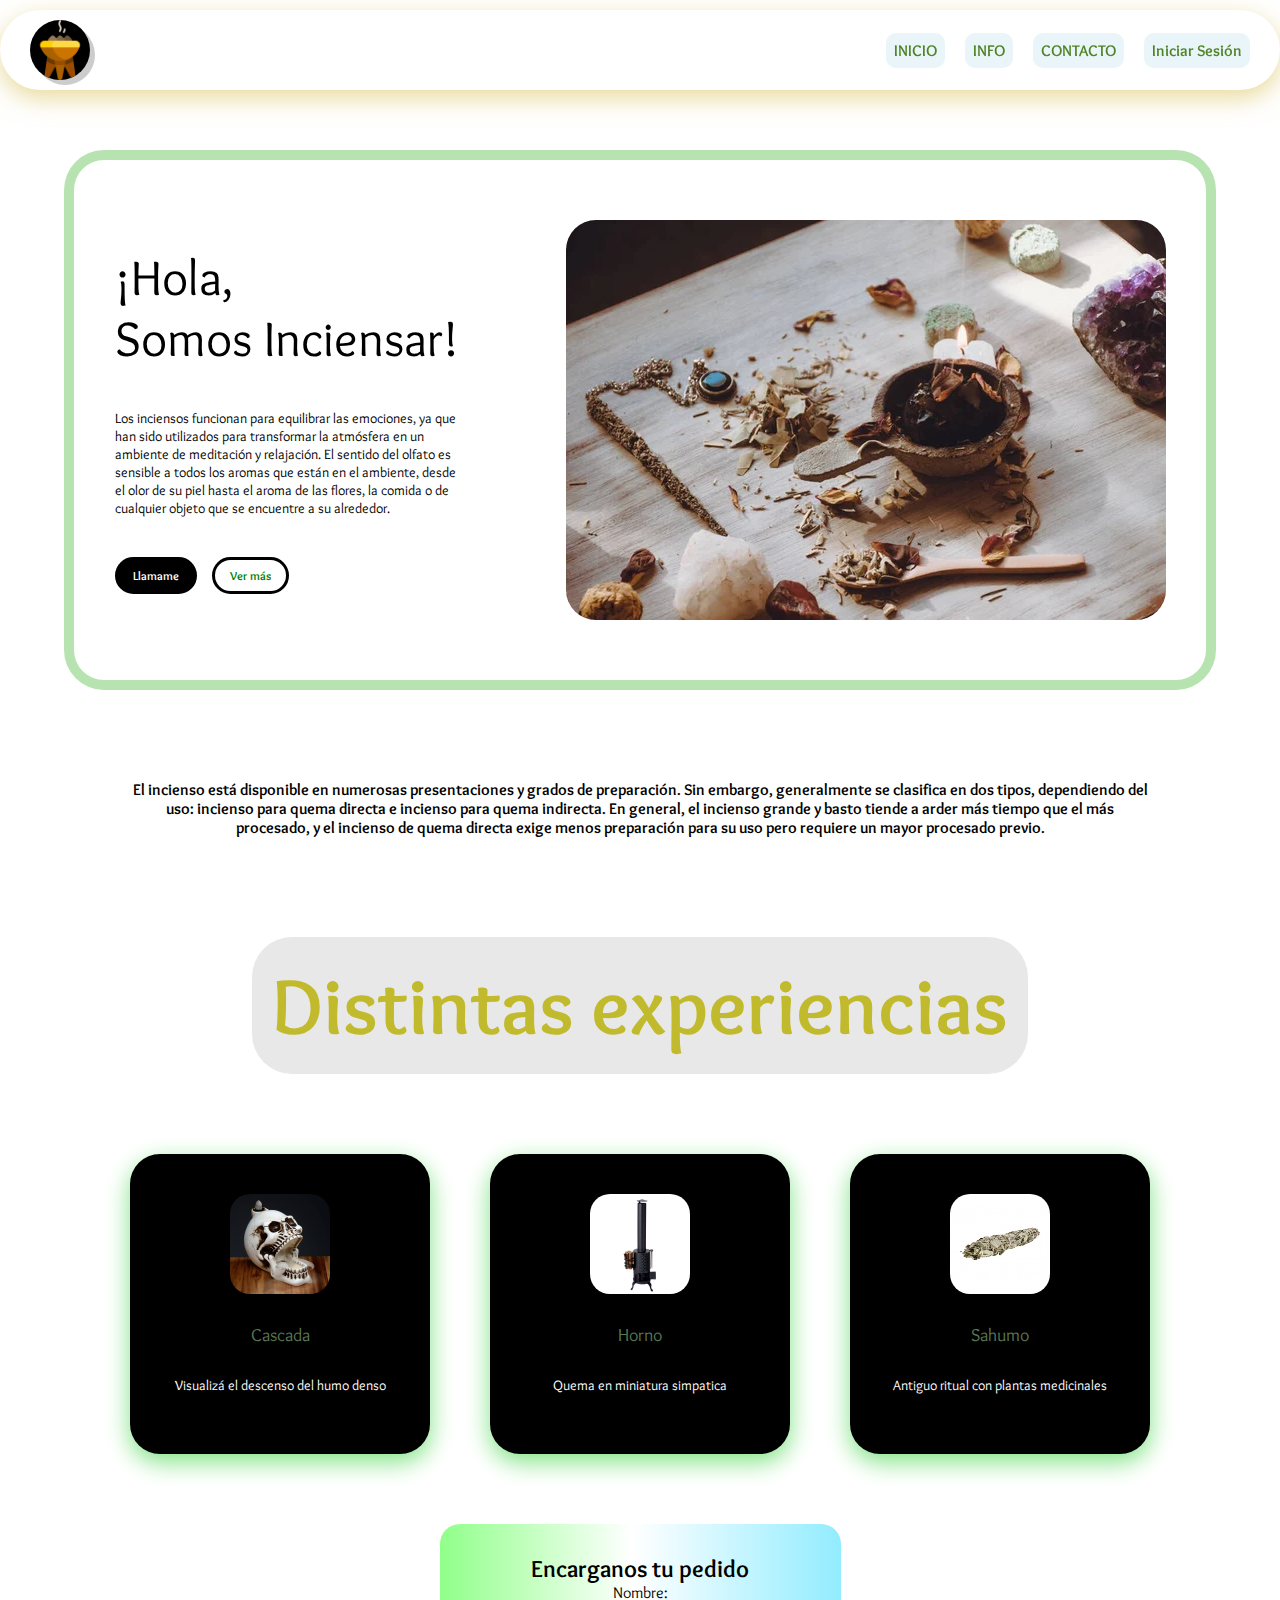
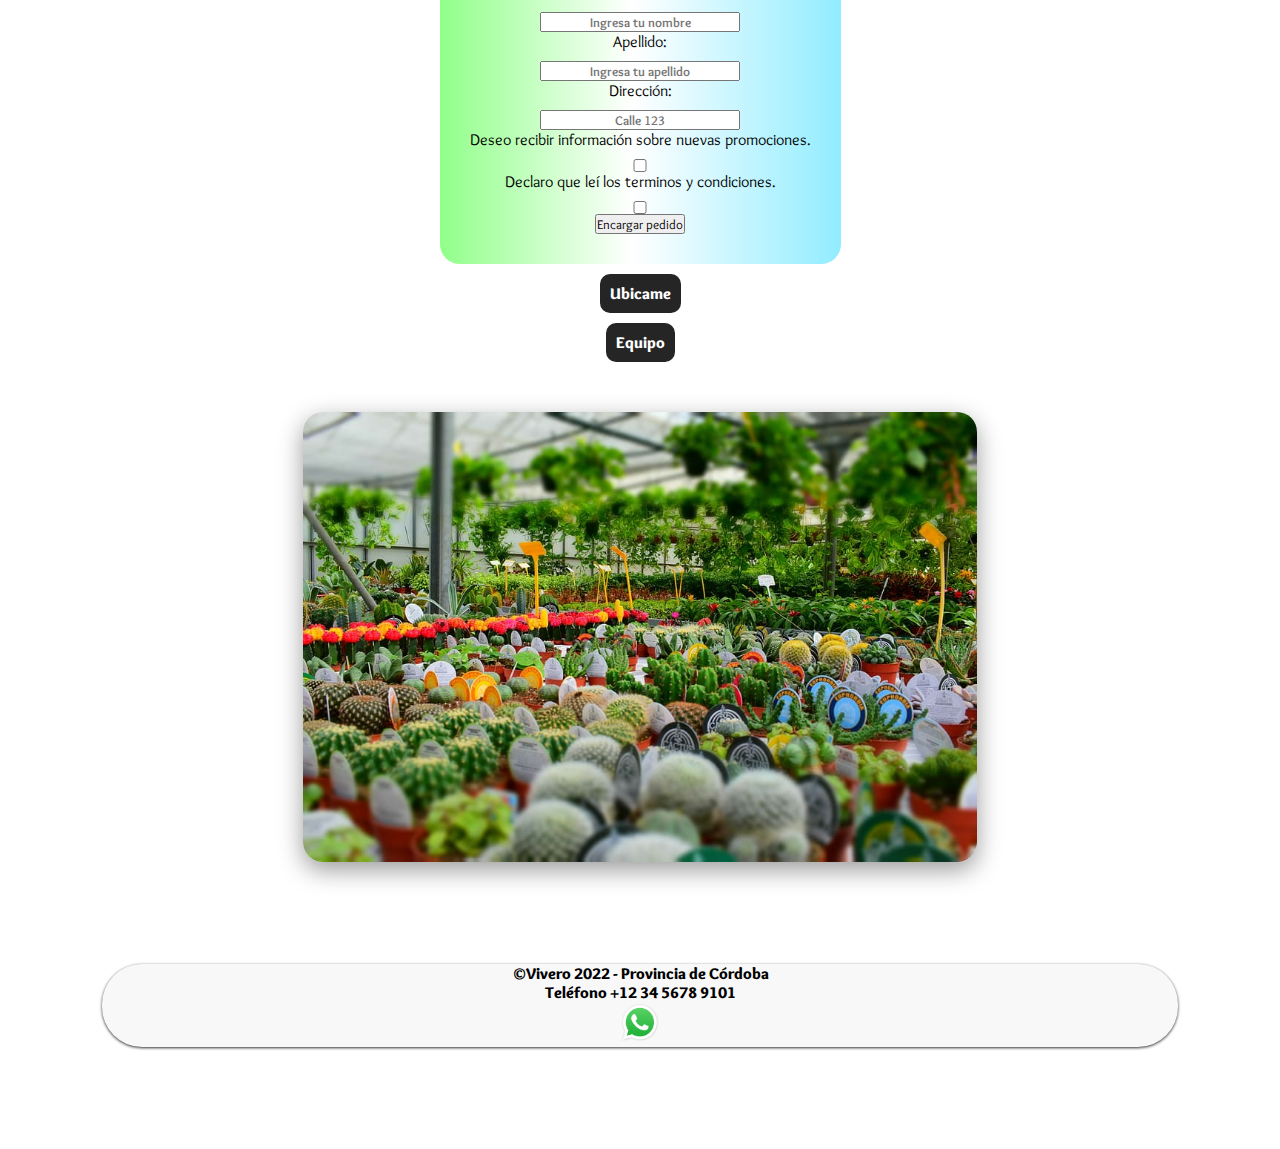
<file: index.html>
<!DOCTYPE html>
<html lang="en">

<head>
    <meta charset="UTF-8">
    <meta http-equiv="X-UA-Compatible" content="IE=edge">
    <meta name="viewport" content="width=device-width, initial-scale=1.0">
    <link rel="stylesheet" href="./assets/styles.css">
    <link rel="stylesheet" href="https://cdnjs.cloudflare.com/ajax/libs/font-awesome/6.1.2/css/all.min.css"
    integrity="sha512-1sCRPdkRXhBV2PBLUdRb4tMg1w2YPf37qatUFeS7zlBy7jJI8Lf4VHwWfZZfpXtYSLy85pkm9GaYVYMfw5BC1A=="
    crossorigin="anonymous" referrerpolicy="no-referrer" />
<link rel="icon" type="image/png" href="./assets/favicon-16x16.png">
    <title>In-100-sar</title>
</head>

<body>

    <header class="header">
        <img src="./assets/logo.png" alt="logo">

        <nav class="navbar">
            <label for="toggle-menu"><i class="fas fa-bars"></i></label>
            <input type="checkbox" id="toggle-menu">
            <ul class="navbar-list">
                <li><a class="navbar-link" href="#hero">INICIO</a></li>
                <li><a class="navbar-link" href="#about">INFO</a></li>
                <li><a class="navbar-link" href="#contact">CONTACTO</a></li>
                <li><a class="navbar-link" href="register.html" target="_blank">Iniciar Sesión</a></li>
            </ul>
        </nav>
    </header>

    <main>
        <section id="hero">
            <div class="hero-presentation">
                <h1>¡Hola, <span>Somos Inciensar!</span></h1>
                <p>Los inciensos funcionan para equilibrar las emociones, ya que han sido utilizados para transformar la
                    atmósfera en un ambiente de meditación y relajación.
                    El sentido del olfato es sensible a todos los aromas que están en el ambiente, desde el olor de su
                    piel hasta el aroma de las flores, la comida o de cualquier objeto que se encuentre a su alrededor.
                </p>
                <div class="button-container">
                    <a href="#" class="primary-btn">Llamame</a>
                    <a href="#" class="alt-btn">Ver más</a>
                </div>
            </div>
            <img src="./assets/quemando.jpg" alt="quemando" class="hero-img">
        </section>

        <section id="about">
            <p><span>El incienso está disponible en numerosas presentaciones y grados de preparación. Sin embargo,
                    generalmente se clasifica en dos tipos, dependiendo del uso:
                    incienso para quema directa e incienso para quema indirecta.</span>
                <span>En general, el incienso grande y basto tiende a arder más tiempo que el más procesado, y el
                    incienso de quema directa exige menos preparación para su uso pero requiere un mayor procesado
                    previo.</span>
            </p>
        </section>

        <section id="info">
            <h2>Distintas experiencias</h2>

            <div class="info-card-container">
                <div class="info-card">
                    <img src="./assets/calavera.jpg" alt="producto1">
                    <h3>Cascada</h3>
                    <p>Visualizá el descenso del humo denso</p>
                </div>

                <div class="info-card">
                    <img src="./assets/horno.jpg" alt="producto2">
                    <h3>Horno</h3>
                    <p>Quema en miniatura simpatica</p>
                </div>

                <div class="info-card">
                    <img src="./assets/atado.jpg" alt="producto3">
                    <h3>Sahumo</h3>
                    <p>Antiguo ritual con plantas medicinales</p>
                </div>
            </div>
        </section>

        <section id="contact">
            <div class="bottom-card">
                <div>
                    <h2>Encarganos tu pedido</h2>
                    <form>
                        <div>
                            <label for="nombre">Nombre:</label>
                            <input class="pedir" type="text" id="nombre" required placeholder="Ingresa tu nombre" />
                        </div>

                        <div>
                            <label for="apellido">Apellido:</label>
                            <input class="pedir" type="text" id="apellido" required placeholder="Ingresa tu apellido" />
                        </div>

                        <div>
                            <label for="Correo">Dirección:</label>
                            <input class="pedir" type="text" id="Correo" required placeholder="Calle 123" />
                        </div>

                        <div>
                            <label for="informacion">Deseo recibir información sobre nuevas promociones.</label>
                            <input class="pedir" type="checkbox" id="informacion">
                        </div>

                        <div>
                            <label for="informacion">Declaro que leí los terminos y condiciones.</label>
                            <input class="pedir" type="checkbox" id="informacion">
                        </div>

                        <div>
                            <input class="boton" type="submit" value="Encargar pedido">
                        </div>
                    </form>
                </div>
            </div>
        </section>
        <a href="https://www.google.com/maps/place/Regi%C3%B3n+de+Kant%C5%8D,+Tokio,+Jap%C3%B3n/@36.0235208,138.5166687,8z/data=!3m1!4b1!4m5!3m4!1s0x6018b60012220e6f:0x69d63b267e399f89!8m2!3d36.4598667!4d139.6911374"
            target="_blank" class="primer-btn">Ubicame</a>
        <a href="https://www.instagram.com/sagradamadre.cordoba/?hl=es" target="_blank" class="segundo-btn">Equipo</a>
        <img src="./assets/vivero.jpg" alt="vivero" class="bottom-img" />
    </main>

    <div class="footer">
        <footer>
            <p>&copy;Vivero 2022 - Provincia de Córdoba</p>
            <p>Teléfono +12 34 5678 9101</p>
            <img src="./assets/logowhats.png" alt="whatsapp">
        </footer>
    </div>
</body>

</html>
</file>
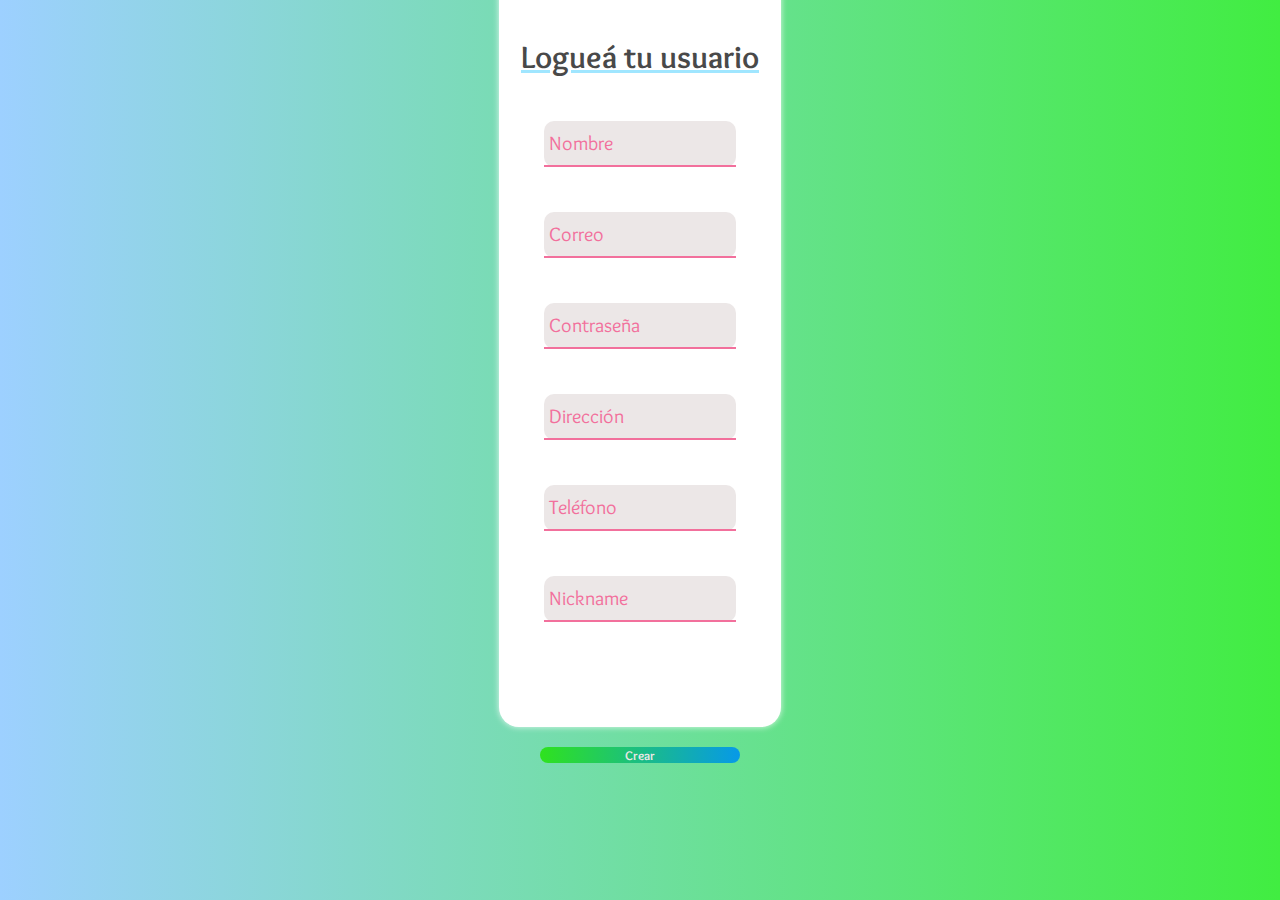
<file: login.html>
<!DOCTYPE html>
<html lang="en">

<head>
    <meta charset="UTF-8">
    <meta http-equiv="X-UA-Compatible" content="IE=edge">
    <meta name="viewport" content="width=device-width, initial-scale=1.0">
    <link rel="stylesheet" href="./assets/login.css">
    <title>Registro de usuario</title>
</head>

<body>
    <form id="form">
        <div class="form">
            <h1>Logueá tu usuario</h1>
            <div class="grupo">
                <input type="text" name="#" id="name" required><span class="barra"></span>
                <label for="#">Nombre</label>
            </div>

            <div class="grupo">
                <input type="email" name="#" id="name" required><span class="barra"></span>
                <label for="#">Correo</label>
            </div>

            <div class="grupo">
                <input type="password" name="#" id="name" required><span class="barra"></span>
                <label for="#">Contraseña</label>
            </div>

            <div class="grupo">
                <input type="text" name="#" id="name" required><span class="barra"></span>
                <label for="#">Dirección</label>
            </div>

            <div class="grupo">
                <input type="number" name="#" id="name" required><span class="barra"></span>
                <label for="#">Teléfono</label>
            </div>

            <div class="grupo">
                <input type="text" name="#" id="name" required><span class="barra"></span>
                <label for="#">Nickname</label>
            </div>

        </div>
    </form>

    <a href="index.html"><button>
            <p>Crear</p>
        </button></a>

</body>

</html>
</file>
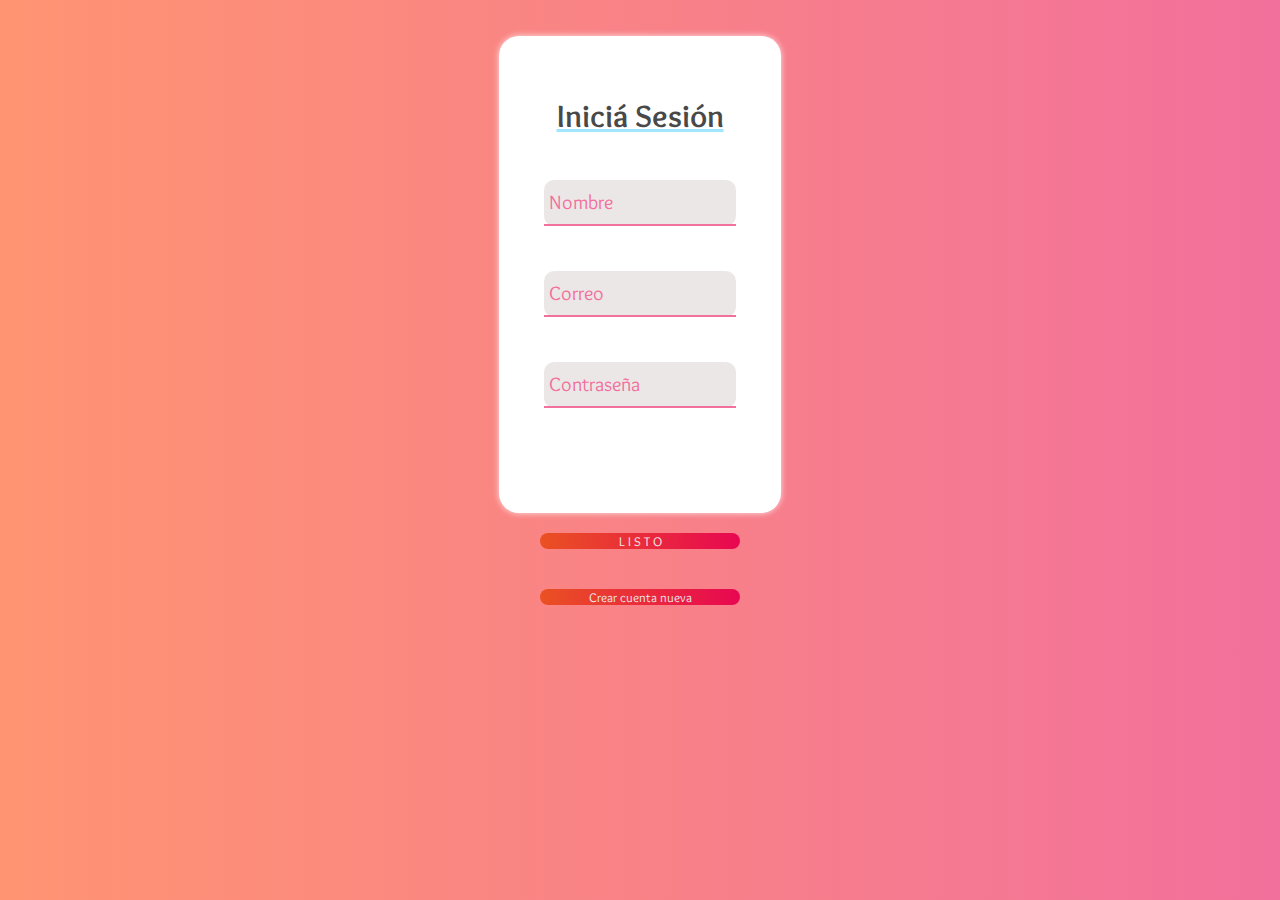
<file: register.html>
<!DOCTYPE html>
<html lang="en">

<head>
    <meta charset="UTF-8">
    <meta http-equiv="X-UA-Compatible" content="IE=edge">
    <meta name="viewport" content="width=device-width, initial-scale=1.0">
    <link rel="stylesheet" href="./assets/register.css">
    <title>Iniciá Sesión</title>
</head>

<body>
    <form id="form">
        <div class="form">
            <h1>Iniciá Sesión</h1>
            <div class="grupo">
                <input type="text" name="#" id="name" required><span class="barra"></span>
                <label for="#">Nombre</label>
            </div>

            <div class="grupo">
                <input type="email" name="#" id="name" required><span class="barra"></span>
                <label for="#">Correo</label>
            </div>

            <div class="grupo">
                <input type="password" name="#" id="name" required><span class="barra"></span>
                <label for="#">Contraseña</label>
            </div>
        </div>
    </form>

    <a href="index.html"><button>
            <p> L I S T O </p>
        </button></a>

    <a href="login.html"><button>
            <p>Crear cuenta nueva </p>
        </button></a>


</body>

</html>
</file>
<file: assets/styles.css>
@import url('https://fonts.googleapis.com/css2?family=Overlock&display=swap');

* {
    margin: 0;
    padding: 0;
    box-sizing: border-box;
    font-family: 'Overlock', cursive;
    text-decoration: none;
    list-style-type: none;
}


/* header */

.header {
    height: 80px;
    width: 100%;
    padding: 0px 30px;
    box-shadow: rgba(211, 182, 55, 0.501) 0px 8px 24px;
    display: flex;
    align-items: center;
    justify-content: space-between;
    position: fixed;
    top: 10px;
    background-color: rgb(255, 255, 255);
    z-index: 1;
    border-radius: 50px;
}

.navbar ul {
    display: flex;
    list-style: none;
    gap: 20px;
    align-items: center;
}

.navbar i {
    font-size: 40px;
    display: none;
    color: rgb(255, 189, 245);
    background-color: rgb(156, 216, 159);
    border-radius: 10px;
    padding: 6px;
}

#toggle-menu {
    display: none;
}

.header img {
    height: 60px;
    background-color: black;
    border-radius: 40px;
    box-shadow: 5px 5px 0 rgba(0, 0, 0, 0.2);
}

.navbar-link {
    text-decoration: none;
    color: rgb(81, 132, 40);
    font-weight: 600;
    background: rgb(233, 245, 249);
    border-radius: 10px;
    padding: 8px;
}

/*main*/

main {
    display: flex;
    flex-direction: column;
    align-items: center;
    justify-content: center;
}

/*HERO*/

#hero {
    margin-bottom: 60px;
    margin-top: 150px;
    display: flex;
    padding: 70px 0px;
    width: 90%;
    justify-content: space-around;
    border-radius: 40px;
    box-shadow: inset 0 0 0 10px #b7e3b0, inset 0 0 0 14px #fff;
}

.hero-presentation {
    display: flex;
    flex-direction: column;
    justify-content: center;
    gap: 40px;
}

.hero-presentation h1 {
    font-weight: 500;
    font-size: 50px;
    display: flex;
    flex-direction: column;
}

.hero-presentation p {
    font-size: 14px;
    max-width: 350px;
    color: black;
}

.button-container {
    display: flex;
    gap: 15px;
}

.button-container a {
    text-decoration: none;
    border: 3px solid black;
    border-radius: 20px;
    padding: 8px 15px;
    font-size: 12px;
    font-weight: 600;
}

.primary-btn {
    background-color: black;
    color: white;
}

.alt-btn {
    background-color: white;
    color: green;
}

.hero-img {
    width: 600px;
    border-radius: 30px;
}

/*ABOUT*/

#about {
    display: flex;
    align-items: center;
    justify-content: center;
    width: 80%;
    /*  max-width: 850px */
    padding: 30px 0px;
    font-weight: 600;
    text-align: center;
}

#contact {
    display: flex;
    background: rgb(16, 255, 0);
    background: linear-gradient(90deg, rgba(16, 255, 0, 0.46450455182072825) 0%, rgba(45, 207, 215, 0) 48%, rgba(0, 212, 255, 0.430891106442577) 100%);
    border-radius: 20px;
    padding: 30px;
    text-align: center;
    justify-content: center;
}

.pedir {
    display: flex;
    width: 200px;
    margin: auto;
    margin-top: 10px;
    text-align: center;
    font-weight: 600;
    justify-content: center;
}

.primer-btn {
    text-decoration: none;
    color: white;
    background-color: #252525;
    padding: 10px 10px;
    border-radius: 10px;
    margin-top: 10px;
    font-weight: 800;
}

.segundo-btn {
    text-decoration: none;
    color: white;
    background-color: #252525;
    padding: 10px 10px;
    border-radius: 10px;
    margin-top: 10px;
    font-weight: 800;
}



@media (max-width: 992px) {
    .hero-presentation {
        text-align: center;
        width: 90%;
        align-items: center;
    }

    .hero-presentation h1 {
        display: block;
        width: 100%;
    }

    .hero-presentation p {
        max-width: 80%;
        font-size: 16px;
    }

    .button-container {
        justify-content: center;
    }

    .hero-img {
        display: none;
    }

    #about {
        font-size: 15px;
    }

    #info {
        display: flex;
        text-align: center;
    }

    #footer {
        display: flex;
        padding: 40px 0px;
        width: 90%;
        justify-content: center;
        flex-direction: column;
        align-items: center;
    }

    .bottom-card {
        display: flex;
        text-align: center;
    }
}

@media (max-width:576px) {
    .navbar ul {
        background-color: white;
        width: 100%;
        height: calc(100vh - 80px);
        position: absolute;
        top: 80px;
        left: 0;
        flex-direction: column;
        align-items: center;
        justify-content: center;
        transform: translateX(200%);
        transition: all 0.5s ease-out;
    }

    .navbar i {
        display: block;
    }

    #toggle-menu:checked~.navbar-list {
        transform: translateX(0%);
        transition: all 0.5s ease-in;
        border-radius: 40px;
        background-color: rgb(168, 251, 180);
    }

    .hero-presentation p {
        max-width: 100%;
    }
}

#info {
    padding: 70px 0;
    max-width: 1200px;
    display: flex;
    justify-content: center;
    align-items: center;
    flex-direction: column;
    gap: 80px;
}

#info h2 {
    font-size: 80px;
    font-weight: 700;
    color: rgb(193, 186, 44);
    background-color: rgb(232, 232, 232);
    padding: 20px;
    border-radius: 40px;
}

.info-card-container {
    display: flex;
    justify-content: space-around;
    align-items: flex-start;
    flex-wrap: wrap;
    gap: 60px;
}

.info-card {
    width: 300px;
    height: 300px;
    padding: 40px 30px;
    display: flex;
    flex-direction: column;
    align-items: center;
    text-align: center;
    background: black;
    border-radius: 30px;
    gap: 30px;
    box-shadow: rgb(129, 227, 132) 0px 8px 24px;
}

.info-card img {
    width: 100px;
    border-radius: 20px;
    height: 100px;
}

.info-card h3 {
    font-weight: 500;
    font-size: 18px;
    color: rgb(90, 119, 83);
}

.info-card p {
    font-size: 14px;
    font-weight: 300;
    color: white;
}

/* Footer */

footer {
    font-weight: 800;
    text-decoration: none;
    background-color: rgb(248, 248, 248);
    border-radius: 40px;
    color: black;
    margin: 8%;
    box-shadow: 0 1px 3px rgba(0, 0, 0, 0.8);
    text-align: center;
}

footer img {
    width: 40px;
}

.bottom-card {
    display: flex;
    flex-direction: column;
    justify-content: center;
    gap: 10px;
}

.bottom-card h1 {
    font-weight: 800;
    display: flex;
    flex-direction: column;
}

.bottom-card a {
    text-decoration: none;
    font-weight: 500;
    font-size: small;
    color: whitesmoke;
    background-color: rgb(90, 119, 83);
    border-radius: 20px;
    border: 3px;
    padding: 5px 8px;
}

.bottom-img {
    height: 450px;
    border-radius: 20px;
    box-shadow: rgba(0, 0, 0, 0.397) 0px 8px 24px;
    margin-top: 50px;
}

button {
    width: 50px;
    font-weight: bold;
    border-radius: 10px;
}
</file>
<file: assets/login.css>
@import url('https://fonts.googleapis.com/css2?family=Overlock&display=swap');

*,
::before,
::after {
    margin: 0;
    padding: 0;
    box-sizing: border-box;
    font-family: 'Overlock', cursive;
    text-decoration: none;
    list-style-type: none;
}

body {
    background: #f2709c;
    /* fallback for old browsers */
    background: -webkit-linear-gradient(to right, #ff9472, #f2709c);
    /* Chrome 10-25, Safari 5.1-6 */
    background: linear-gradient(to right, #9dd0ff, #41ed41);
    /* W3C, IE 10+/ Edge, Firefox 16+, Chrome 26+, Opera 12+, Safari 7+ */
    height: 650px;
    display: flex;
    justify-content: center;
    align-items: center;
    flex-direction: column;
    margin-top: 50px;
}

h1 {
    text-align: center;
    color: #494949;
    text-decoration:underline rgb(160, 230, 255);
}

form {
    background: #ffffff;
    padding: 60px 0;
    box-shadow: 0 0 6px 0 rgba(255, 255, 255, 0.8);
    border-radius: 20px;
    margin-top: 10px;
}

.form {
    width: 100%;
    margin: auto;
}

form .grupo {
    position: relative;
    margin: 45px;
    background: #ece7e7;
    border-radius: 10px;
}

input {
    background: none;
    color: #f2709c;
    font-size: 20px;
    padding: 10px 10px 10px 5px;
    border: none;
    width: 100%;
    display: block;
    border-bottom: 2px solid;
}

input:focus {
    outline: none;
    color: #ffa3d1;
}

label {
    color: #f2709c;
    font-size: 20px;
    position: absolute;
    border: 10px;
    left: 5px;
    top: 10px;
    transition: 0.2s ease all;
    pointer-events: none;
}

input:focus~label,
input:valid~label {
    top: -20px;
    font-size: 15px;
    color: rgb(225, 33, 33);
    font-weight: 600;
}

.barra {
    position: relative;
    display: block;
    width: 100%;
}


.barra::before {
    content: "";
    height: 4px;
    position: absolute;
    bottom: 0;
    width: 0%;
    background: linear-gradient(to right, #ff9472, #f2709c);
    transition: 0.3s ease width;
    left: 0;
}

input:focus~.barra::before {
    width: 100%;
}

button {
font-family: 'Overlock', cursive;
background: #f2709c;
/* fallback for old browsers */
background: -webkit-linear-gradient(to right, #ff9472, #f50957);
/* Chrome 10-25, Safari 5.1-6 */
background: linear-gradient(to right, #2fe21e, #0799e8);
/* W3C, IE 10+/ Edge, Firefox 16+, Chrome 26+, Opera 12+, Safari 7+ */
border: none;
width: 80%;
margin: 20px auto;
color: #ece7e7;
width: 200px;
border-radius: 10px;
cursor: pointer;
display: flex;
justify-content: center;
font-weight: 600;
}

@media screen and (max-width: 500px){
    .form {
        width: 80%;
    }
}
</file>
<file: assets/register.css>
@import url('https://fonts.googleapis.com/css2?family=Overlock&display=swap');

*,
::before,
::after {
    margin: 0;
    padding: 0;
    box-sizing: border-box;
    font-family: 'Overlock', cursive;
    text-decoration: none;
    list-style-type: none;
}

body {
    background: #f2709c;
    /* fallback for old browsers */
    background: -webkit-linear-gradient(to right, #ff9472, #f2709c);
    /* Chrome 10-25, Safari 5.1-6 */
    background: linear-gradient(to right, #ff9472, #f2709c);
    /* W3C, IE 10+/ Edge, Firefox 16+, Chrome 26+, Opera 12+, Safari 7+ */
    height: 650px;
    display: flex;
    justify-content: center;
    align-items: center;
    flex-direction: column;
}

h1 {
    text-align: center;
    color: #494949;
    text-decoration:underline rgb(160, 230, 255);
}

form {
    background: #ffffff;
    padding: 60px 0;
    box-shadow: 0 0 6px 0 rgba(255, 255, 255, 0.8);
    border-radius: 20px;
    margin-top: 10px;
}

.form {
    width: 100%;
    margin: auto;
}

form .grupo {
    position: relative;
    margin: 45px;
    background: #ece7e7;
    border-radius: 10px;
}

input {
    background: none;
    color: #f2709c;
    font-size: 20px;
    padding: 10px 10px 10px 5px;
    border: none;
    width: 100%;
    display: block;
    border-bottom: 2px solid;
}

input:focus {
    outline: none;
    color: #ffa3d1;
}

label {
    color: #f2709c;
    font-size: 20px;
    position: absolute;
    border: 10px;
    left: 5px;
    top: 10px;
    transition: 0.2s ease all;
    pointer-events: none;
}

input:focus~label,
input:valid~label {
    top: -20px;
    font-size: 15px;
    color: rgb(225, 33, 33);
    font-weight: 600;
}

.barra {
    position: relative;
    display: block;
    width: 100%;
}


.barra::before {
    content: "";
    height: 4px;
    position: absolute;
    bottom: 0;
    width: 0%;
    background: linear-gradient(to right, #ff9472, #f2709c);
    transition: 0.3s ease width;
    left: 0;
}

input:focus~.barra::before {
    width: 100%;
}

button {
font-family: 'Overlock', cursive;
background: #f2709c;
/* fallback for old browsers */
background: -webkit-linear-gradient(to right, #ff9472, #f50957);
/* Chrome 10-25, Safari 5.1-6 */
background: linear-gradient(to right, #ea5123, #e80752);
/* W3C, IE 10+/ Edge, Firefox 16+, Chrome 26+, Opera 12+, Safari 7+ */
border: none;
width: 80%;
margin: 20px auto;
color: #ece7e7;
width: 200px;
border-radius: 10px;
cursor: pointer;
display: flex;
justify-content: center;
}

@media screen and (max-width: 500px){
    .form {
        width: 80%;
    }
}
</file>
